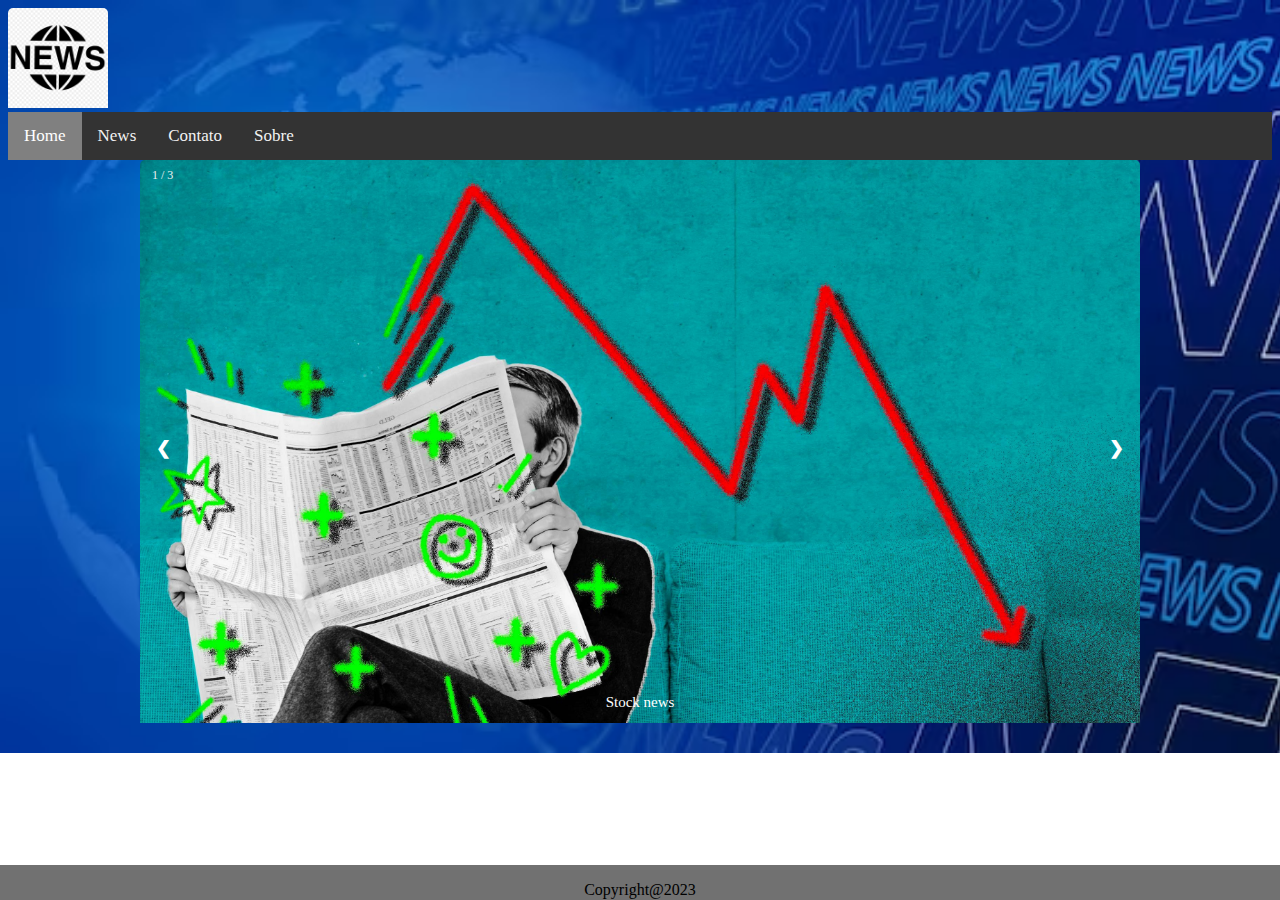
<file: index.html>
<!DOCTYPE html>
<html lang="en">
<head>
    <meta charset="UTF-8">
    <meta name="viewport" content="width=device-width, initial-scale=1.0">
    <link rel="stylesheet" href="index.css">
    <title>NEWS</title>
</head>
<body>
  <header>
    <img src="logo.png" alt="" srcset="" height="100px">
  </header>

  <div class="topnav">
    <a class="active" href="index.html">Home</a>
    <a href="noticias.html">News</a>
    <a href="contato.html">Contato</a>
    <a href="sobre.html">Sobre</a>
  </div> 
       <!-- Slideshow container -->
<div class="slideshow-container">

    <!-- Full-width images with number and caption text -->
    <div class="mySlides fade">
      <div class="numbertext">1 / 3</div>
      <img src="news4.jpg" style="width:100%">
      <div class="text">Stock news</div>
    </div>
  
    <div class="mySlides fade">
      <div class="numbertext">2 / 3</div>
      <img src="news1.jpg" style="width:100%">
      <div class="text">Local News</div>
    </div>
  
    <div class="mySlides fade">
      <div class="numbertext">3 / 3</div>
      <img src="news3.jpg" style="width:100%">
      <div class="text">Today News</div>
    </div>
  
    <!-- Next and previous buttons -->
    <a class="prev" onclick="plusSlides(-1)">&#10094;</a>
    <a class="next" onclick="plusSlides(1)">&#10095;</a>
  </div>
  <br>
  <footer>
    <p>Copyright@2023</p>
   </footer>
    <script src="index.js"></script>
</body>
</html>
</file>
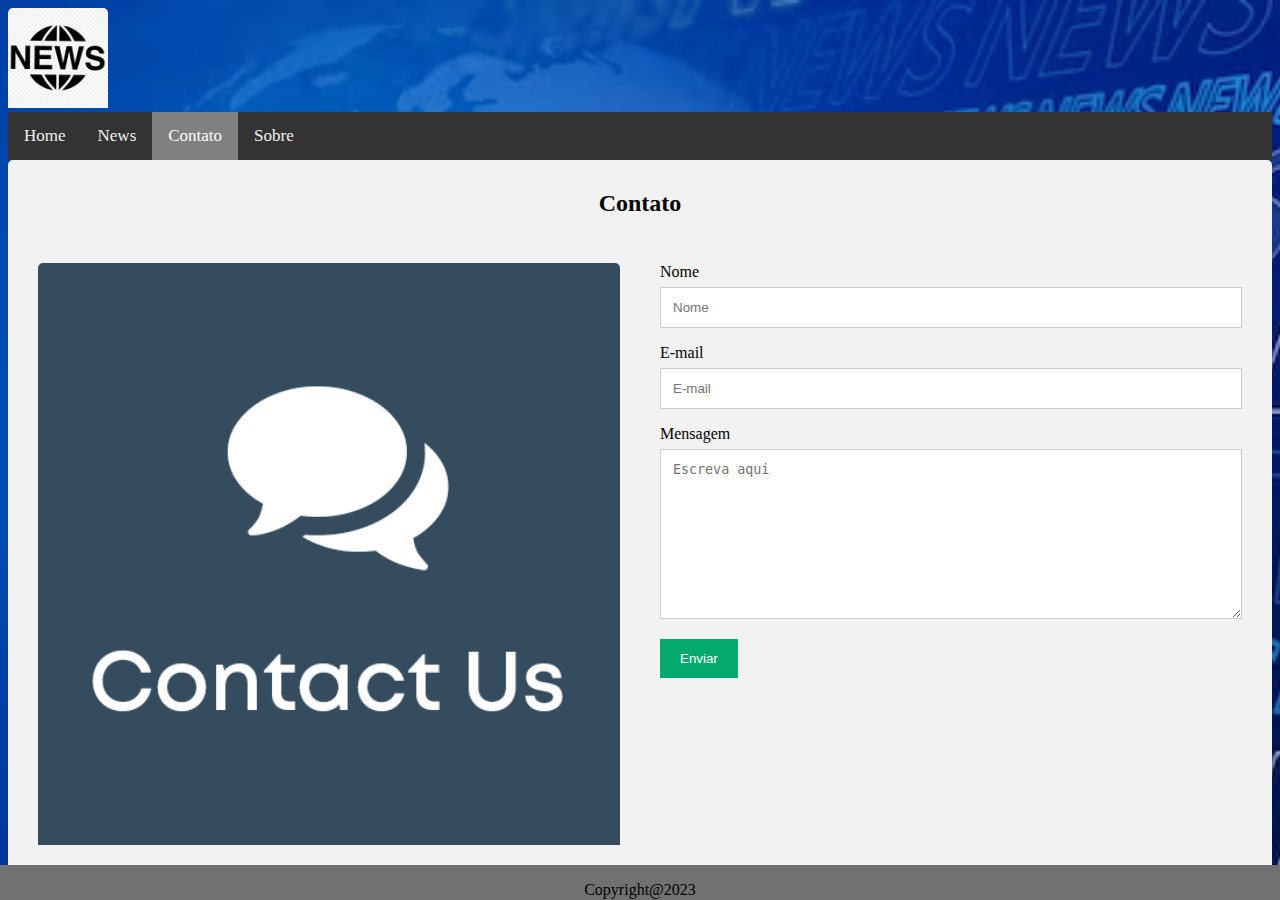
<file: contato.html>
<!DOCTYPE html>
<html lang="en">
<head>
    <meta charset="UTF-8">
    <meta name="viewport" content="width=device-width, initial-scale=1.0">
    <title>Document</title>
    <link rel="stylesheet" href="index.css">
</head>
<body>
  <header>
    <img src="logo.png" alt="" srcset="" height="100px">
  </header>
    <div class="topnav">
        <a href="index.html">Home</a>
        <a href="noticias.html">News</a>
        <a class="active" href="contato.html">Contato</a>
        <a href="sobre.html">Sobre</a>
      </div> 
      <div class="container">
        <div style="text-align:center">
          <h2>Contato</h2>
        </div>
        <div class="row">
          <div class="column">
            <img src="contact.png" style="width:100%">
          </div>
          <div class="column">
            <form >
              <label for="fname">Nome</label>
              <input type="text" id="fname" name="firstname" placeholder="Nome">
              <label for="email">E-mail</label>
              <br>
              <input type="text" id="email" name="E-mail" placeholder="E-mail">
              <br>
              <label for="subject">Mensagem</label>
              <textarea id="subject" name="subject" placeholder="Escreva aqui" style="height:170px"></textarea>
              <input type="submit" value="Enviar" onclick="verify()">
            </form>
          </div>
        </div>
      </div>
      <footer>
        <p>Copyright@2023</p>
       </footer> 
      <script src="index.js"></script>
</body>
</html>
</file>
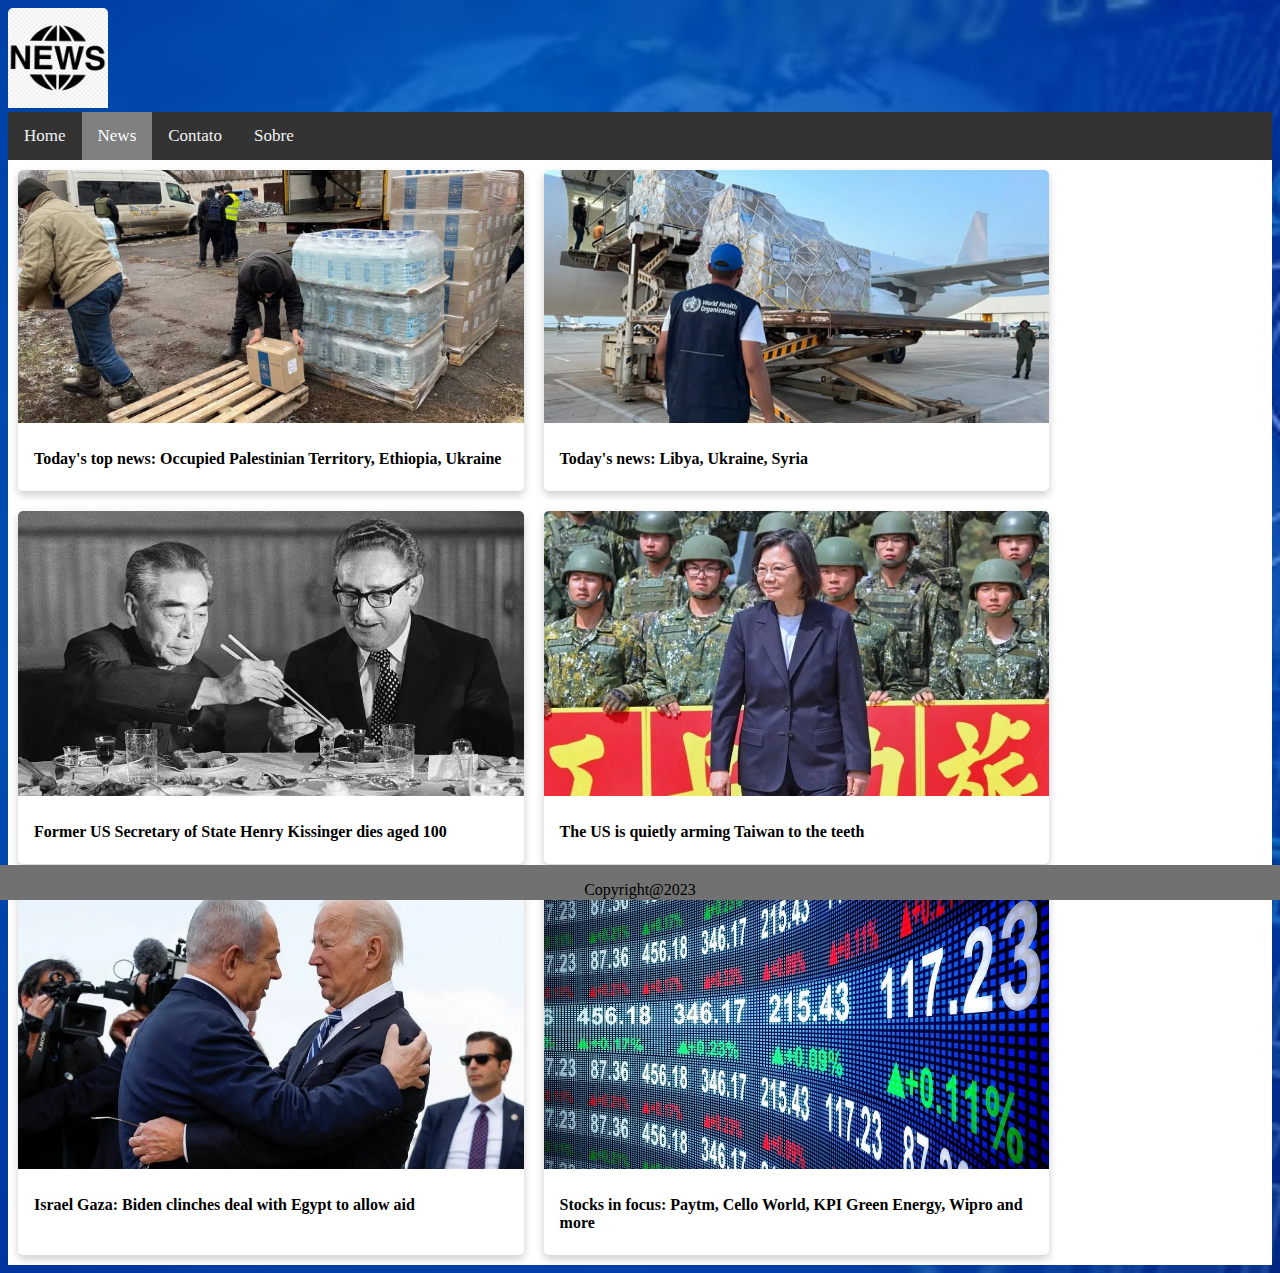
<file: noticias.html>
<!DOCTYPE html>
<html lang="en">
<head>
    <meta charset="UTF-8">
    <meta name="viewport" content="width=device-width, initial-scale=1.0">
    <title>Document</title>
    <link rel="stylesheet" href="index.css">
</head>
<body>
    <header>
        <img src="logo.png" alt="" srcset="" height="100px">
      </header>
    <div class="topnav">
        <a href="index.html">Home</a>
        <a class="active" href="noticias.html">News</a>
        <a href="contato.html">Contato</a>
        <a href="sobre.html">Sobre</a>
      </div>
      <div class="container-all">
        <div class="card">
          <img src="news5.webp" alt="" style="width:100%">
          <div class="container-card">
            <h4><b>Today's top news: Occupied Palestinian Territory, Ethiopia, Ukraine</b></h4>
            <p></p>
          </div>
        </div> 
        <div class="card">
          <img src="news6.webp" alt="" style="width:100%">
          <div class="container-card">
            <h4><b>Today's news: Libya, Ukraine, Syria</b></h4>
            <p></p>
          </div>
        </div> 
        <div class="card">
          <img src="news7.webp" alt="" style="width:100%">
          <div class="container-card">
            <h4><b>Former US Secretary of State Henry Kissinger dies aged 100</b></h4>
            <p></p>
          </div>
        </div> 
        <div class="card">
          <img src="news8.webp" alt="" style="width:100%">
          <div class="container-card">
            <h4><b>The US is quietly arming Taiwan to the teeth</b></h4>
            <p></p>
          </div>
        </div> 
        <div class="card">
          <img src="news10.webp" alt="" style="width:100%">
          <div class="container-card">
            <h4><b>Israel Gaza: Biden clinches deal with Egypt to allow aid</b></h4>
            <p></p>
          </div>
        </div> 
        <div class="card">
          <img src="news11.avif" alt="" style="width:100%">
          <div class="container-card">
            <h4><b>Stocks in focus: Paytm, Cello World, KPI Green Energy, Wipro and more</b></h4>
            <p></p>
          </div>
        </div> 
      </div>


      <footer>
        <p>Copyright@2023</p>
       </footer>
</body>
</html>
</file>
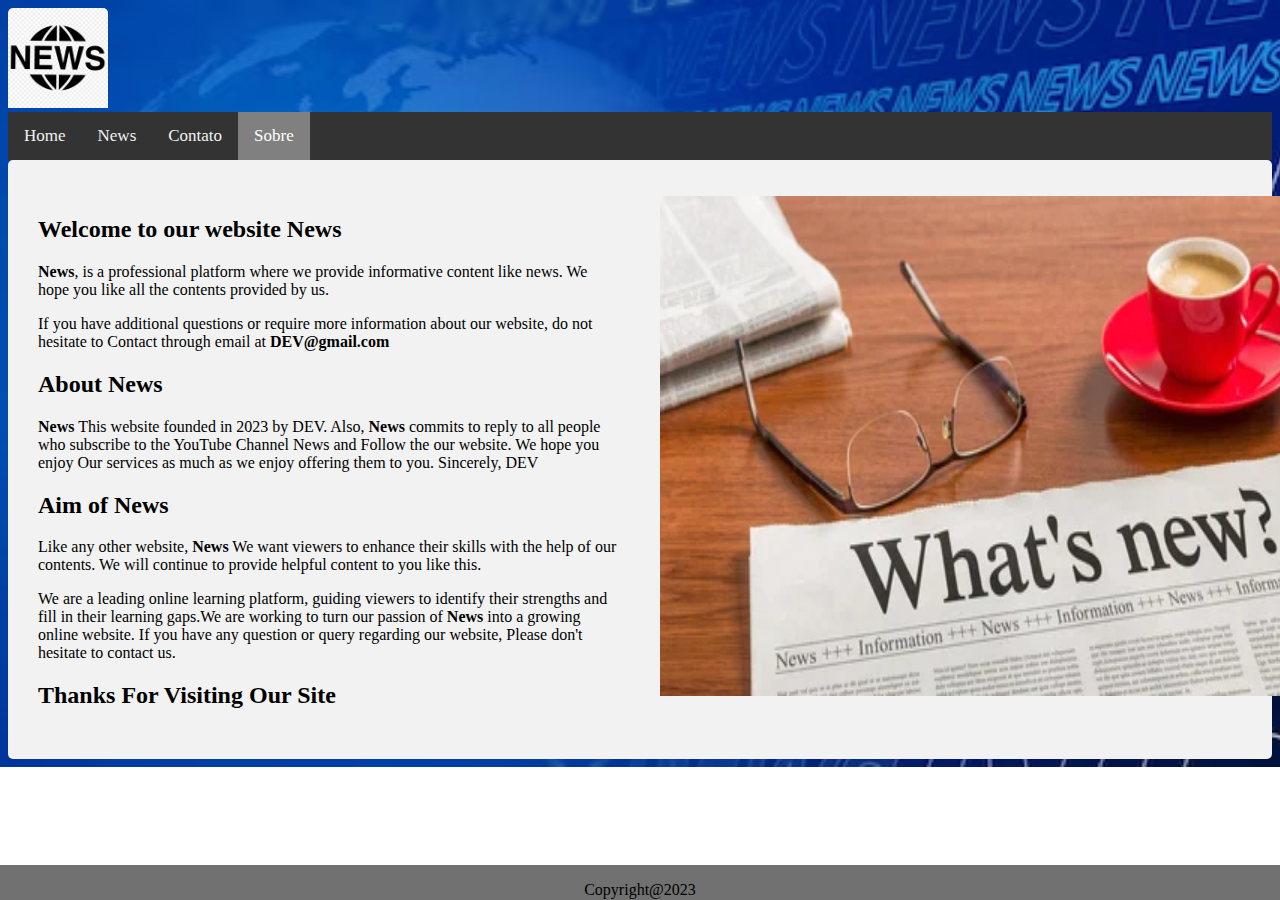
<file: sobre.html>
<!DOCTYPE html>
<html lang="en">

<head>
  <meta charset="UTF-8">
  <meta name="viewport" content="width=device-width, initial-scale=1.0">
  <title>Document</title>
  <link rel="stylesheet" href="index.css">
</head>

<body>
  <header>
    <img src="logo.png" alt="" srcset="" height="100px">
  </header>
  <div class="topnav">
    <a href="index.html">Home</a>
    <a href="noticias.html">News</a>
    <a href="contato.html">Contato</a>
    <a class="active" href="sobre.html">Sobre</a>
  </div>
  <div class="container">
    <div class="row">
      <div class="column">
        <h2>Welcome to our website <b>News</b></h2>
        <p><b>News</b>, is a professional platform where we provide informative content like news. We hope you like all the
          contents provided by us.</p>
        <p>If you have additional questions or require more information about our website, do not hesitate to Contact
          through email at <b>DEV@gmail.com</b></p>
        <h2>About <b>News</b></h2>
        <p> <b>News</b> This website founded in 2023 by DEV. Also, <b>News</b> commits to reply to all people who subscribe
          to the YouTube Channel News and Follow the our website. We hope you enjoy Our services as much as we enjoy
          offering them to you. Sincerely, DEV</p>
        <h2>Aim of <b>News</b></h2>
        <p>Like any other website, <b>News</b> We want viewers to enhance their skills with the help of our contents. We
          will continue to provide helpful content to you like this.
        <p>We are a leading online learning platform, guiding viewers to identify their strengths and fill in their learning
          gaps.We are working to turn our passion of <b>News</b> into a growing online website. If you have any question or
          query regarding our website, Please don't hesitate to contact us.</p>
        <h2>Thanks For Visiting Our Site</h2>
      </div>
      <div class="column"><img src="news2.webp" alt="" srcset="" height="500px" width="900px"></div>
    </div>
  </div>
  
  <footer>
    <p>Copyright@2023</p>
  </footer>
</body>

</html>
</file>
<file: index.css>
/* Add a black background color to the top navigation */
.topnav {
  background-color: #333;
  overflow: hidden;
}

/* Style the links inside the navigation bar */
.topnav a {
  float: left;
  color: #f2f2f2;
  text-align: center;
  padding: 14px 16px;
  text-decoration: none;
  font-size: 17px;
}

/* Change the color of links on hover */
.topnav a:hover {
  background-color: #ddd;
  color: black;
}

/* Add a color to the active/current link */
.topnav a.active {
  background-color: gray;
  color: white;
}
body{
    background-image: url(newsbd.avif);
    background-repeat: no-repeat;
    background-size: cover;
}

* {box-sizing:border-box}

/* Slideshow container */
.slideshow-container {
  max-width: 1000px;
  position: relative;
  margin: auto;
}

/* Hide the images by default */
.mySlides {
  display: none;
}

/* Next & previous buttons */
.prev, .next {
  cursor: pointer;
  position: absolute;
  top: 50%;
  width: auto;
  margin-top: -22px;
  padding: 16px;
  color: white;
  font-weight: bold;
  font-size: 18px;
  transition: 0.6s ease;
  border-radius: 0 3px 3px 0;
  user-select: none;
}

/* Position the "next button" to the right */
.next {
  right: 0;
  border-radius: 3px 0 0 3px;
}

/* On hover, add a black background color with a little bit see-through */
.prev:hover, .next:hover {
  background-color: rgba(0,0,0,0.8);
}

/* Caption text */
.text {
  color: white;
  font-size: 15px;
  padding: 8px 12px;
  position: absolute;
  bottom: 8px;
  width: 100%;
  text-align: center;
}

/* Number text (1/3 etc) */
.numbertext {
  color: #f2f2f2;
  font-size: 12px;
  padding: 8px 12px;
  position: absolute;
  top: 0;
}

/* The dots/bullets/indicators */
.dot {
  cursor: pointer;
  height: 15px;
  width: 15px;
  margin: 0 2px;
  background-color: #bbb;
  border-radius: 50%;
  display: inline-block;
  transition: background-color 0.6s ease;
}

.active, .dot:hover {
  background-color: #717171;
}

/* Fading animation */
.fade {
  animation-name: fade;
  animation-duration: 1.5s;
}

@keyframes fade {
  from {opacity: .4}
  to {opacity: 1}
}
input[type=text], select, textarea {
  width: 100%;
  padding: 12px;
  border: 1px solid #ccc;
  margin-top: 6px;
  margin-bottom: 16px;
  resize: vertical;
}

input[type=submit] {
  background-color: #04AA6D;
  color: white;
  padding: 12px 20px;
  border: none;
  cursor: pointer;
}

input[type=submit]:hover {
  background-color: #45a049;
}

/* Style the container/contact section */
.container {
  border-radius: 5px;
  background-color: #f2f2f2;
  padding: 10px;
}

/* Create two columns that float next to eachother */
.column {
  float: left;
  width: 50%;
  margin-top: 6px;
  padding: 20px;
}

/* Clear floats after the columns */
.row:after {
  content: "";
  display: table;
  clear: both;
}

/* Responsive layout - when the screen is less than 600px wide, make the two columns stack on top of each other instead of next to each other */
@media screen and (max-width: 600px) {
  .column, input[type=submit] {
    width: 100%;
    margin-top: 0;
  }
}
footer{
  position: fixed;
  left: 0;
  bottom: 0;
  background-color: #717171;
  text-align: center;
  height: 35px;
  width: 100%;
}
.article{
  
  width: 800px;
  height: 600px;
  color: black;
  margin: 20px;
  background-color: white;
}

.card {
  box-shadow: 0 4px 8px 0 rgba(0,0,0,0.2);
  transition: 0.3s;
  width: 40%;
  border-radius: 5px;
  margin: 10px;
}

.card:hover {
  box-shadow: 0 8px 16px 0 rgba(0,0,0,0.2);
}

img {
  border-radius: 5px 5px 0 0;
}

.container-card {
  padding: 2px 16px;
}

.container-all{
  display: flex;
  flex-wrap: wrap;
  background-color: white;

}
</file>
